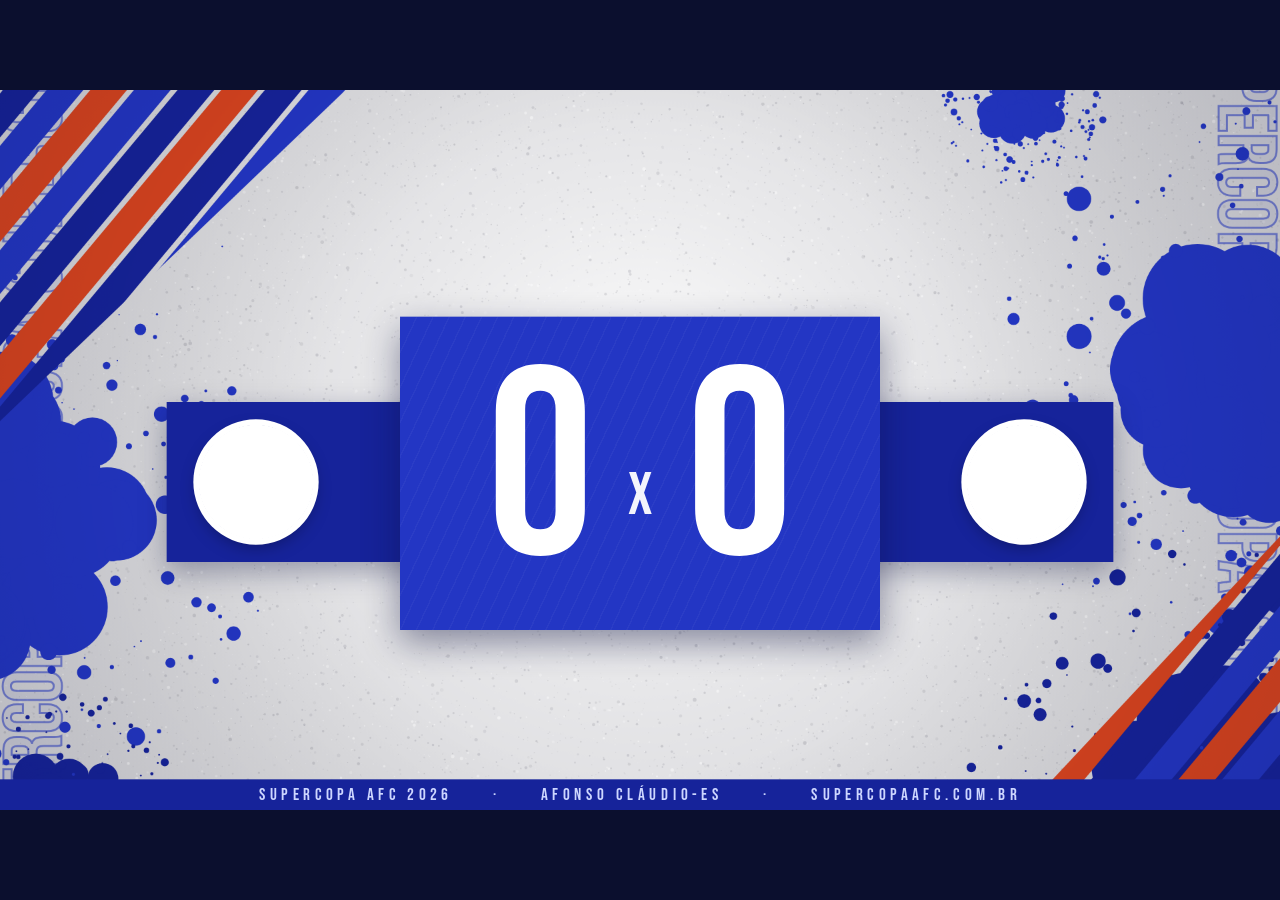
<file: telao.html>
<!DOCTYPE html>
<html lang="pt-BR">
<head>
<meta charset="UTF-8">
<meta name="viewport" content="width=device-width,initial-scale=1,user-scalable=no">
<title>SUPERCOPA AFC 2026 — Telão</title>
<meta name="robots" content="noindex">
<link rel="preconnect" href="https://fonts.googleapis.com">
<link rel="preconnect" href="https://fonts.gstatic.com" crossorigin>
<link href="https://fonts.googleapis.com/css2?family=Bebas+Neue&family=Playfair+Display:wght@900&family=Barlow+Condensed:wght@600;700&display=swap" rel="stylesheet">
<style>
*,*::before,*::after{box-sizing:border-box;margin:0;padding:0}
:root{--azul:#2336c4;--azul2:#16239a;--laranja:#d9441f;--tinta:#14206b}
html,body{height:100%;background:#0b0f2e;overflow:hidden;font-family:'Bebas Neue',Impact,sans-serif;color:var(--tinta);-webkit-font-smoothing:antialiased}
#stage{position:absolute;left:0;top:0;width:1920px;height:1080px;transform-origin:0 0;background:#e3e3e5;overflow:hidden}
#bgc{position:absolute;inset:0}

/* título */
.titulo{position:absolute;left:0;right:0;top:18px;text-align:center;font-family:'Playfair Display',Georgia,serif;font-weight:900;color:var(--azul);line-height:1;letter-spacing:-2px}
.titulo .g{font-size:168px}
.titulo .p{font-size:58px;vertical-align:56px;margin:0 8px}
.titulo .pt{display:inline-flex;align-items:center;gap:22px}
.titulo .dot{display:inline-block;width:44px;height:44px;border-radius:50%;background:#e11d1d;box-shadow:0 0 0 0 rgba(225,29,29,.6);animation:pulso 1.6s infinite;margin-right:18px}
@keyframes pulso{70%{box-shadow:0 0 0 24px rgba(225,29,29,0)}100%{box-shadow:0 0 0 0 rgba(225,29,29,0)}}
.sub{position:absolute;left:0;right:0;top:218px;text-align:center;font-size:46px;letter-spacing:9px;color:var(--tinta)}
.sub b{color:var(--laranja);font-weight:400}

/* placar */
.faixa{position:absolute;left:250px;width:1420px;top:468px;height:240px;background:var(--azul2);box-shadow:0 14px 40px rgba(10,15,60,.35)}
.esc{position:absolute;top:34px;width:172px;height:172px;border-radius:50%;background:#fff;box-shadow:0 0 0 8px #fff,0 10px 26px rgba(0,0,0,.35);display:flex;align-items:center;justify-content:center;overflow:hidden}
.esc.a{left:48px}.esc.b{right:48px}
.esc img{width:100%;height:100%;object-fit:cover}
.esc span{font-size:84px;color:var(--azul2)}
.quadrado{position:absolute;left:600px;width:720px;top:340px;height:470px;background:var(--azul);box-shadow:0 20px 50px rgba(10,15,60,.45);color:#fff;display:flex;flex-direction:column;align-items:center;justify-content:center}
.quadrado::before{content:"";position:absolute;inset:0;background:repeating-linear-gradient(115deg,rgba(255,255,255,.035) 0 2px,transparent 2px 22px)}
.num{display:flex;align-items:center;justify-content:center;line-height:.85;position:relative}
.num b{font-weight:400;font-size:400px;min-width:250px;text-align:center}
.num s{text-decoration:none;font-size:90px;margin:0 6px;opacity:.95;transform:translateY(34px)}
.num b.pop{animation:pop .5s cubic-bezier(.2,1.6,.4,1)}
@keyframes pop{0%{transform:scale(1.35);color:#ffe28a}100%{transform:scale(1)}}
.qinfo{position:absolute;bottom:22px;left:0;right:0;text-align:center;font-size:42px;letter-spacing:6px;color:#dfe5ff}
.qinfo b{color:#fff;font-weight:400}
.nome{position:absolute;top:714px;width:430px;text-align:center;font-size:56px;letter-spacing:2px;color:var(--tinta);line-height:1}
.nome.a{left:169px}.nome.b{left:1321px}
.saque{display:inline-block;background:var(--laranja);color:#fff;font-size:30px;letter-spacing:4px;padding:3px 16px;margin-left:10px;vertical-align:8px;animation:pulo 1.1s ease-in-out infinite}
.saque.off{display:none}
@keyframes pulo{50%{transform:translateY(-7px)}}

/* escalações */
.esc-lista{position:absolute;top:790px;width:520px}
.esc-lista.a{left:285px}.esc-lista.b{left:1170px}
.esc-lista h5{font-weight:400;font-size:40px;letter-spacing:4px;border-bottom:5px solid var(--azul);display:inline-block;margin-bottom:8px;padding-right:20px}
.esc-lista.b h5{border-color:var(--laranja)}
.esc-lista .l{display:grid;grid-template-columns:1fr 1fr;column-gap:20px;font-size:38px;letter-spacing:2px;line-height:1.2}
.esc-lista .l div{white-space:nowrap;overflow:hidden;text-overflow:ellipsis}
.esc-lista .l div.s{color:var(--laranja)}
.esc-lista .l em{font-style:normal;color:var(--azul);margin-right:6px}
.esc-lista.b .l em{color:var(--laranja)}
.centro-baixo{position:absolute;top:836px;left:740px;width:440px;text-align:center}
.centro-baixo .parc{font-size:44px;letter-spacing:4px;line-height:1.2;color:var(--tinta)}
.centro-baixo .parc.v{color:var(--laranja);font-size:54px;display:none}
.fim .centro-baixo .parc.v{display:block}
.lance{margin-top:12px;font-size:32px;letter-spacing:3px;color:var(--azul2);transition:opacity .4s;min-height:40px}
.lance.off{opacity:0}
.arb{position:absolute;bottom:60px;left:0;right:0;text-align:center;font-size:28px;letter-spacing:5px;color:var(--azul2)}

/* overlays */
.setov{position:absolute;left:0;right:0;top:360px;height:360px;background:var(--azul);z-index:30;display:none;flex-direction:column;align-items:center;justify-content:center;color:#fff;box-shadow:0 0 0 14px #fff,0 30px 80px rgba(0,0,0,.5)}
.setov.on{display:flex;animation:entra .5s both}
@keyframes entra{from{transform:translateX(-120%)}to{transform:none}}
.setov .k{font-size:54px;letter-spacing:12px;color:#ffe28a}
.setov .big{font-family:'Playfair Display',serif;font-weight:900;font-size:150px;line-height:1.1}
.setov .s{font-size:60px;letter-spacing:6px}
canvas#conf{position:absolute;inset:0;z-index:40;pointer-events:none}
.rodape{position:absolute;bottom:0;left:0;right:0;height:46px;background:var(--azul2);color:#cdd6ff;display:flex;align-items:center;justify-content:center;gap:60px;font-size:26px;letter-spacing:7px}

/* espera */
.espera{display:none}
.on-espera .espera{display:block}
.on-espera .jogo{display:none}
.res{position:absolute;left:140px;top:330px;width:1040px;height:520px;background:var(--azul);box-shadow:0 20px 50px rgba(10,15,60,.45);color:#fff;padding:30px 44px}
.res h3{font-weight:400;font-size:64px;letter-spacing:6px;color:#ffe28a;margin-bottom:10px}
.res .r{display:grid;grid-template-columns:1fr auto 1fr;gap:22px;align-items:center;font-size:48px;letter-spacing:2px;padding:10px 0;border-top:3px solid rgba(255,255,255,.2)}
.res .r .a{text-align:right}.res .r .sc{font-size:66px;color:#ffe28a}
.res .r .l{opacity:.55}
.res .vz{font-size:44px;letter-spacing:3px;opacity:.85;padding-top:20px}
.qr{position:absolute;left:1260px;top:330px;width:520px;height:520px;background:#fff;box-shadow:0 20px 50px rgba(10,15,60,.35);display:flex;flex-direction:column;align-items:center;justify-content:center;gap:16px}
.qr canvas{width:340px;height:340px}
.qr b{font-weight:400;font-size:52px;letter-spacing:3px;color:var(--azul)}
.qr span{font-size:32px;letter-spacing:3px;color:var(--tinta)}
</style>
</head>
<body>
<div id="stage">
  <canvas id="bgc" width="1920" height="1080"></canvas>

  <div class="titulo" id="titulo"></div>
  <div class="sub" id="sub"></div>

  <div class="jogo" id="jogo">
    <div class="faixa"><div class="esc a" id="escA"></div><div class="esc b" id="escB"></div></div>
    <div class="quadrado">
      <div class="num"><b id="pA">0</b><s>x</s><b id="pB">0</b></div>
      <div class="qinfo" id="qinfo"></div>
    </div>
    <div class="nome a" id="nomeA"></div><div class="nome b" id="nomeB"></div>
    <div class="esc-lista a" id="lstA"></div>
    <div class="esc-lista b" id="lstB"></div>
    <div class="centro-baixo"><div class="parc" id="parc"></div><div class="parc v" id="venc"></div><div class="lance" id="lance"></div></div>
    <div class="arb" id="arb"></div>
  </div>

  <div class="espera" id="espera">
    <div class="res"><h3>ÚLTIMOS RESULTADOS</h3><div id="resultados"></div></div>
    <div class="qr"><canvas id="qr" width="10" height="10"></canvas><b>ACOMPANHE PELO APP</b><span>PLACAR AO VIVO, SÚMULAS E MAIS</span></div>
  </div>

  <div class="setov" id="setov"><div class="k" id="setK"></div><div class="big" id="setBig"></div><div class="s" id="setS"></div></div>
  <canvas id="conf" width="1920" height="1080"></canvas>
  <div class="rodape"><span>SUPERCOPA AFC 2026</span><span>·</span><span>AFONSO CLÁUDIO-ES</span><span>·</span><span>SUPERCOPAAFC.COM.BR</span></div>
</div>

<script src="card-resultado.js"></script>
<script>
const SCRIPT_URL = (function(){try{if(localStorage.getItem("scBackend")==="planilha")return "https://script.google.com/macros/s/AKfycbwwTT4C5NQ6awTRsdzl-t__mKxK0LdMlUKoPVxla43Xj5k_BsKoS5PJGIk-4wNJuDe0Kw/exec";}catch(e){}return "https://hngwasixgyvnvfanpuax.supabase.co/functions/v1/api";})();
const APP_URL = "https://drdiegopadua.github.io/supercopa-app/";
const Q = new URLSearchParams(location.search);
const FORCE_ID = (Q.get('jogo') || '').toUpperCase();
const DEMO = Q.has('demo');
const $ = (id) => document.getElementById(id);
const esc = (s) => String(s == null ? '' : s).replace(/&/g,'&amp;').replace(/</g,'&lt;').replace(/>/g,'&gt;').replace(/"/g,'&quot;');

function fit() {
  const s = Math.min(innerWidth / 1920, innerHeight / 1080), st = $('stage');
  st.style.transform = 'scale(' + s + ')';
  st.style.left = ((innerWidth - 1920 * s) / 2) + 'px';
  st.style.top = ((innerHeight - 1080 * s) / 2) + 'px';
}
addEventListener('resize', fit); fit();

SC.fontes().then(() => { SC.fundo($('bgc').getContext('2d'), 1920, 1080, 5); });

let escudos = {};
async function carregarEscudos() {
  try {
    const r = await fetch(SCRIPT_URL + '?action=equipesComPin').then(x => x.json());
    ((r && r.equipes) || []).forEach(e => { if (e.escudo) escudos[String(e.equipe).toLowerCase()] = e.escudo; });
  } catch (e) {}
}
function escudoHtml(nome) {
  const u = escudos[String(nome).toLowerCase()], ini = SC.iniciais(nome);
  return u ? '<img src="' + esc(u) + '" alt="" referrerpolicy="no-referrer" onerror="this.parentNode.innerHTML=\'<span>' + ini + '</span>\'">' : '<span>' + ini + '</span>';
}

function titulo(modo) {
  const t = $('titulo');
  if (modo === 'fim') t.innerHTML = '<span class="g">FIM</span><span class="p">DE</span><span class="g">JOGO</span>';
  else if (modo === 'espera') t.innerHTML = '<span class="g">INTERVALO</span>';
  else t.innerHTML = '<span class="pt"><span class="dot"></span><span class="g">AO VIVO</span></span>';
}

function lista(rot, capNum, saqueOn) {
  return '<div class="l">' + [1, 2, 3, 4, 5, 6].map(pos => {
    const p = (rot || [])[pos - 1];
    if (!p || !p.nome) return '<div></div>';
    const nome = String(p.nome).toUpperCase().split(' ');
    const curto = nome.length > 1 ? nome[0] + ' ' + nome[nome.length - 1] : nome[0];
    const cap = capNum && p.numero && String(p.numero) === String(capNum);
    return '<div class="' + (pos === 1 && saqueOn ? 's' : '') + '"><em>' + esc(p.numero || '·') + '</em>' + esc(curto) + (cap ? ' (C)' : '') + (pos === 1 && saqueOn ? ' ●' : '') + '</div>';
  }).join('') + '</div>';
}

let ultimo = null, ticker = [], tIdx = 0;
function eventosDe(s) {
  const nm = (l) => l === 'A' ? s.equipeCasa : s.equipeVisitante;
  const ev = [];
  (s.substituicoes || []).slice(-2).forEach(b => ev.push('SUBSTITUIÇÃO · ' + nm(b.equipe) + ' · SAI ' + b.saiu + ' · ENTRA ' + b.entrou));
  (s.cartoes || []).slice(-2).forEach(c => ev.push((c.tipo === 'Vermelho' ? 'CARTÃO VERMELHO · ' : 'CARTÃO AMARELO · ') + String(c.jogador).replace(/^\d+\s*-\s*/, '') + ' (' + nm(c.equipe) + ')'));
  (s.timeouts || []).slice(-2).forEach(t => ev.push('TEMPO TÉCNICO · ' + nm(t.equipe) + ' · SET ' + t.set));
  return ev.map(x => x.toUpperCase());
}
function setNum(id, v) {
  const el = $(id);
  if (el.textContent !== String(v)) { el.textContent = v; el.classList.remove('pop'); void el.offsetWidth; el.classList.add('pop'); }
}

function render(s) {
  document.body.classList.remove('on-espera');
  const fin = s.status === 'finalizada' || s.status === 'sets_completos';
  titulo(fin ? 'fim' : 'ao vivo');
  $('stage').classList.toggle('fim', fin);
  const hist = s.historicoSets || [];
  $('sub').innerHTML = 'VÔLEI · JOGO ' + esc(s.id || '') + (fin ? '' : ' · <b>SET ' + Math.min(s.setAtual, 3) + '</b>');
  $('escA').innerHTML = escudoHtml(s.equipeCasa); $('escB').innerHTML = escudoHtml(s.equipeVisitante);
  $('nomeA').innerHTML = esc(s.equipeCasa).toUpperCase() + '<span class="saque ' + (!fin && s.sacando === 'A' ? '' : 'off') + '">SAQUE</span>';
  $('nomeB').innerHTML = esc(s.equipeVisitante).toUpperCase() + '<span class="saque ' + (!fin && s.sacando === 'B' ? '' : 'off') + '">SAQUE</span>';
  if (fin) { setNum('pA', s.setsCasa); setNum('pB', s.setsVisitante); $('qinfo').innerHTML = 'PLACAR EM SETS'; }
  else { setNum('pA', s.pontosCasa); setNum('pB', s.pontosVisitante); $('qinfo').innerHTML = 'SETS <b>' + s.setsCasa + '</b> x <b>' + s.setsVisitante + '</b>'; }
  $('parc').innerHTML = hist.map((x, i) => (i + 1) + 'º SET &nbsp;' + x.a + ' x ' + x.b).join('<br>');
  $('venc').innerHTML = fin ? ((s.setsCasa > s.setsVisitante ? esc(s.equipeCasa) : esc(s.equipeVisitante)).toUpperCase() + ' VENCEU') : '';
  $('lstA').style.display = $('lstB').style.display = fin ? 'none' : '';
  $('lstA').innerHTML = '<h5>' + esc(s.equipeCasa).toUpperCase() + '</h5>' + lista(s.rotacaoCasa, s.capitaoQuadraCasa || s.capitaoCasa, s.sacando === 'A');
  $('lstB').innerHTML = '<h5>' + esc(s.equipeVisitante).toUpperCase() + '</h5>' + lista(s.rotacaoVisitante, s.capitaoQuadraVisitante || s.capitaoVisitante, s.sacando === 'B');
  const arbs = [s.arbitro1, s.arbitro2].filter(Boolean);
  $('arb').textContent = arbs.length ? 'ÁRBITROS: ' + arbs.join(' E ').toUpperCase() : '';
  ticker = eventosDe(s);
  $('lance').textContent = ticker.length ? ticker[tIdx % ticker.length] : '';
}

setInterval(() => {
  if (!ticker.length) return;
  const el = $('lance'); el.classList.add('off');
  setTimeout(() => { tIdx = (tIdx + 1) % ticker.length; el.textContent = ticker[tIdx]; el.classList.remove('off'); }, 400);
}, 5000);

let ovT = null;
function anunciar(antes, s) {
  if (!antes) return;
  const fin = s.status === 'finalizada' || s.status === 'sets_completos';
  const finAntes = antes.status === 'finalizada' || antes.status === 'sets_completos';
  if (fin && !finAntes) { confete(10000); return; }
  if (s.setsCasa + s.setsVisitante > antes.setsCasa + antes.setsVisitante) {
    const u = (s.historicoSets || []).slice(-1)[0] || { a: 0, b: 0 };
    $('setK').textContent = 'SET ' + s.historicoSets.length + ' PARA';
    $('setBig').textContent = u.a > u.b ? s.equipeCasa : s.equipeVisitante;
    $('setS').textContent = s.equipeCasa.toUpperCase() + '  ' + u.a + ' x ' + u.b + '  ' + s.equipeVisitante.toUpperCase();
    const el = $('setov'); el.classList.add('on'); clearTimeout(ovT); ovT = setTimeout(() => el.classList.remove('on'), 7000);
  }
}

function confete(ms) {
  const c = $('conf'), x = c.getContext('2d'), cores = ['#2336c4', '#d9441f', '#ffffff', '#16239a'];
  const ps = Array.from({ length: 200 }, () => ({ x: Math.random() * 1920, y: -Math.random() * 1080, v: 3 + Math.random() * 6, r: 8 + Math.random() * 12, c: cores[(Math.random() * cores.length) | 0], a: Math.random() * 6, w: Math.random() * .2 - .1 }));
  const fim = Date.now() + ms;
  (function f() {
    x.clearRect(0, 0, 1920, 1080);
    if (Date.now() > fim) return;
    ps.forEach(p => { p.y += p.v; p.a += p.w; p.x += Math.sin(p.a) * 2; if (p.y > 1100) p.y = -20; x.save(); x.translate(p.x, p.y); x.rotate(p.a); x.fillStyle = p.c; x.fillRect(-p.r / 2, -p.r / 4, p.r, p.r / 2); x.restore(); });
    requestAnimationFrame(f);
  })();
}

let qrOk = false;
function desenharQr() {
  if (qrOk) return;
  const s = document.createElement('script');
  s.src = 'https://cdnjs.cloudflare.com/ajax/libs/qrcode-generator/1.4.4/qrcode.min.js';
  s.onload = () => {
    const qr = qrcode(0, 'M'); qr.addData(APP_URL); qr.make();
    const n = qr.getModuleCount(), cs = Math.floor(400 / n), c = $('qr');
    c.width = c.height = n * cs; const x = c.getContext('2d');
    x.fillStyle = '#fff'; x.fillRect(0, 0, c.width, c.height); x.fillStyle = '#14206b';
    for (let r = 0; r < n; r++) for (let q = 0; q < n; q++) if (qr.isDark(r, q)) x.fillRect(q * cs, r * cs, cs, cs);
    qrOk = true;
  };
  document.head.appendChild(s);
}
async function mostrarEspera() {
  document.body.classList.add('on-espera'); $('stage').classList.remove('fim');
  titulo('espera'); $('sub').textContent = 'VÔLEI · PRÓXIMO JOGO EM BREVE';
  let l = [];
  try { l = ((await fetch(SCRIPT_URL + '?action=partidasFinalizadas').then(r => r.json())) || {}).partidas || []; } catch (e) {}
  if (DEMO) l = [{ equipeCasa: 'ES VÔLEI', equipeVisitante: 'CT DAS MONTANHAS', setsCasa: 2, setsVisitante: 0 }, { equipeCasa: 'AFC VÔLEI', equipeVisitante: 'SERRANA', setsCasa: 1, setsVisitante: 2 }, { equipeCasa: 'MONTANHAS', equipeVisitante: 'UNIÃO', setsCasa: 2, setsVisitante: 1 }];
  $('resultados').innerHTML = l.length ? l.slice(0, 4).map(p => '<div class="r"><span class="a ' + (p.setsCasa > p.setsVisitante ? '' : 'l') + '">' + esc(p.equipeCasa).toUpperCase() + '</span><span class="sc">' + p.setsCasa + ' x ' + p.setsVisitante + '</span><span class="' + (p.setsVisitante > p.setsCasa ? '' : 'l') + '">' + esc(p.equipeVisitante).toUpperCase() + '</span></div>').join('') : '<div class="vz">OS RESULTADOS APARECEM AQUI QUANDO OS JOGOS TERMINAREM.</div>';
  desenharQr();
}

async function buscarJogo() {
  if (FORCE_ID) { const r = await fetch(SCRIPT_URL + '?action=partida&id=' + encodeURIComponent(FORCE_ID)).then(x => x.json()); return r && r.ok ? r.estado : null; }
  const l = await fetch(SCRIPT_URL + '?action=partidasAoVivo').then(x => x.json());
  const ps = (l && l.partidas) || [];
  if (!ps.length) return null;
  const r = await fetch(SCRIPT_URL + '?action=partida&id=' + encodeURIComponent(ps[Math.floor(Date.now() / 20000) % ps.length].id)).then(x => x.json());
  return r && r.ok ? r.estado : null;
}
async function ciclo() {
  try {
    const s = await buscarJogo();
    if (!s) { ultimo = null; mostrarEspera(); return; }
    const antes = (ultimo && ultimo.id === s.id) ? ultimo : null;
    render(s); anunciar(antes, s); ultimo = s;
  } catch (e) {}
}

function demo() {
  const J = (n, nome) => ({ numero: String(n), nome: nome });
  const A = ['Ana Souza', 'Bia Lima', 'Carla Dias', 'Duda Alves', 'Edna Reis', 'Fabi Costa'].map((n, i) => J(i + 1, n));
  const B = ['Gabi Rocha', 'Hana Melo', 'Isa Duarte', 'Jana Pires', 'Kátia Nunes', 'Lia Prado'].map((n, i) => J(i + 1, n));
  const s = { id: 'A2', equipeCasa: 'ES VÔLEI', equipeVisitante: 'CT DAS MONTANHAS', status: 'em_andamento', setAtual: 2, pontosCasa: 17, pontosVisitante: 14, setsCasa: 1, setsVisitante: 0, sacando: 'A', historicoSets: [{ a: 25, b: 20 }], rotacaoCasa: A, rotacaoVisitante: B, capitaoCasa: '3', capitaoVisitante: '3', arbitro1: 'Carlos Mesa', arbitro2: 'Ana Linha', timeouts: [{ equipe: 'B', set: 2 }], cartoes: [{ equipe: 'B', jogador: '3 - Isa Duarte', tipo: 'Amarelo', set: 1 }], substituicoes: [{ equipe: 'A', set: 1, saiu: 'Fabi Costa', entrou: 'Mari Luz' }] };
  const m = Q.get('demo');
  if (m === 'fim') { s.status = 'sets_completos'; s.setsCasa = 2; s.historicoSets.push({ a: 25, b: 21 }); render(s); }
  else if (m === 'espera') mostrarEspera();
  else { render(s); setInterval(() => { if (Math.random() < .5) s.pontosCasa++; else s.pontosVisitante++; s.sacando = Math.random() < .5 ? 'A' : 'B'; render(s); }, 2500); }
  ultimo = s;
}

/* tecla C = baixa o card do resultado do jogo em tela (1080x1080) */
addEventListener('keydown', async (e) => {
  if ((e.key || '').toLowerCase() !== 'c' || !ultimo) return;
  const s = ultimo, fin = s.status === 'finalizada' || s.status === 'sets_completos';
  const cv = document.createElement('canvas');
  await SC.card(cv, { titulo: fin ? 'FIM DE JOGO' : 'AO VIVO', equipeA: s.equipeCasa.toUpperCase(), equipeB: s.equipeVisitante.toUpperCase(), placarA: fin ? s.setsCasa : s.pontosCasa, placarB: fin ? s.setsVisitante : s.pontosVisitante, escudoA: escudos[s.equipeCasa.toLowerCase()], escudoB: escudos[s.equipeVisitante.toLowerCase()], linhas: [fin ? ((s.setsCasa > s.setsVisitante ? s.equipeCasa : s.equipeVisitante).toUpperCase() + ' VENCEU') : 'SET ' + Math.min(s.setAtual, 3)].concat((s.historicoSets || []).map((x, i) => (i + 1) + 'º SET  ' + x.a + ' x ' + x.b)) });
  const a = document.createElement('a'); a.download = 'card-jogo-' + s.id + '.png'; a.href = cv.toDataURL('image/png'); a.click();
});

carregarEscudos().then(() => {
  if (DEMO) { demo(); return; }
  ciclo(); setInterval(ciclo, 15000);
});
</script>
</body>
</html>
</file>
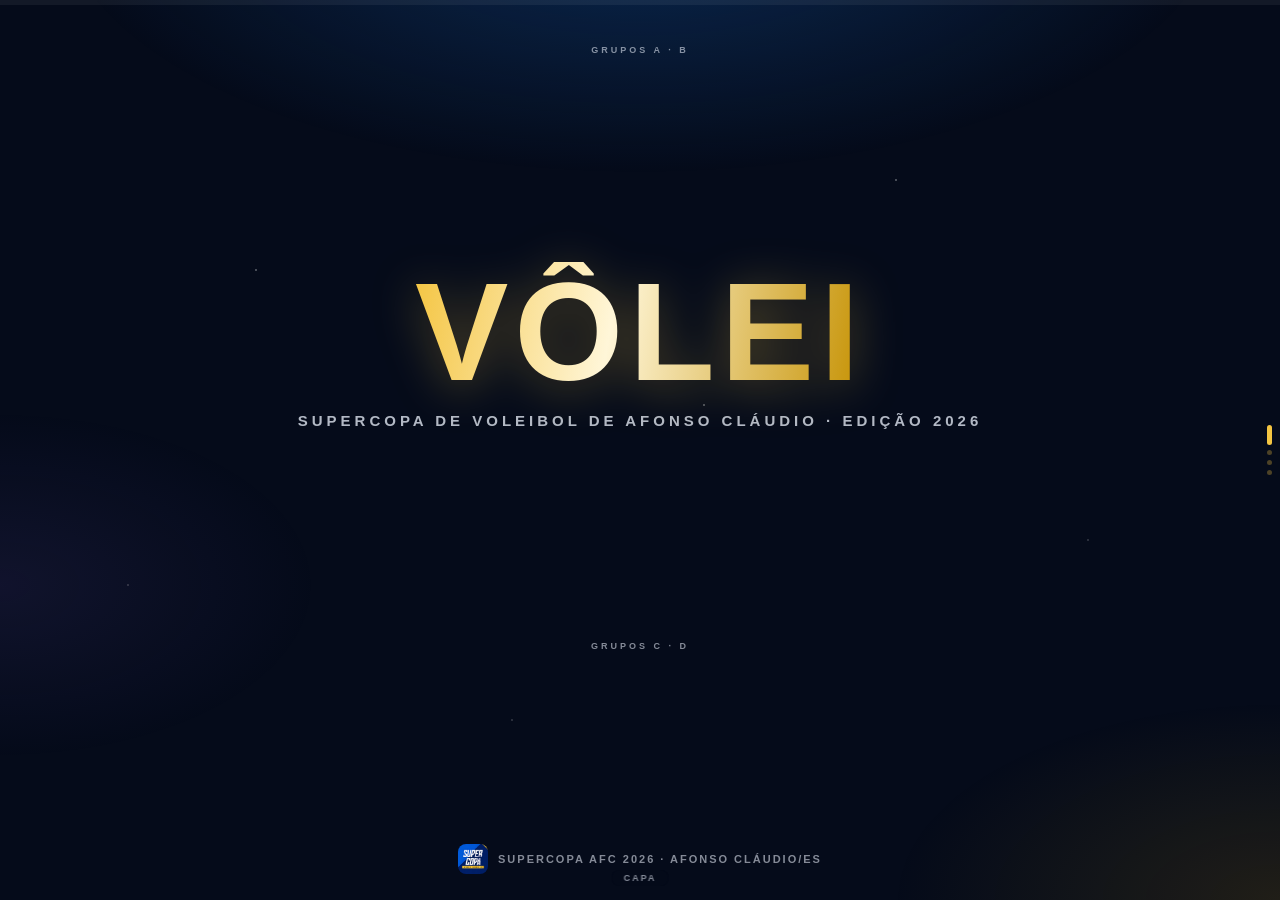
<file: tv-volei.html>
<!DOCTYPE html>
<html lang="pt-BR">
<head>
<meta charset="UTF-8">
<meta name="viewport" content="width=device-width,initial-scale=1,user-scalable=no">
<title>SUPERCOPA AFC 2026 — TV Vôlei</title>
<style>
*,*::before,*::after{box-sizing:border-box;margin:0;padding:0;}
:root{
  --bg:#050b1a; --bg2:#0a1530; --card:rgba(21,101,192,.09); --border:rgba(21,101,192,.28);
  --blue:#1565C0; --blue2:#0D47A1; --gold:#C8960C; --gold2:#F4C542;
  --txt:#eef4ff; --muted:rgba(238,244,255,.55); --blur:blur(14px);
  --ga:#1565C0; --gb:#C8960C; --gc:#0F9B8E; --gd:#7C5CD4;
}
html,body{height:100%;background:var(--bg);color:var(--txt);font-family:'Segoe UI',Arial,sans-serif;overflow:hidden;-webkit-font-smoothing:antialiased;}

/* ═══ FUNDO ═══ */
.bg-wrap{position:fixed;inset:0;z-index:0;overflow:hidden;}
.bg-mesh{
  position:absolute;inset:0;
  background:
    radial-gradient(ellipse 70% 45% at 50% -10%, rgba(21,101,192,.35) 0%,transparent 65%),
    radial-gradient(ellipse 55% 40% at 100% 100%, rgba(200,150,12,.14) 0%,transparent 55%),
    radial-gradient(ellipse 45% 35% at 0% 65%, rgba(124,92,212,.10) 0%,transparent 55%);
  animation:meshDrift 16s ease-in-out infinite alternate;
}
@keyframes meshDrift{0%{filter:hue-rotate(0deg) brightness(1);}100%{filter:hue-rotate(-6deg) brightness(1.06);}}
.stars{position:absolute;inset:0;opacity:.5;background-image:radial-gradient(1.5px 1.5px at 20% 30%,#fff,transparent),radial-gradient(1.5px 1.5px at 70% 20%,#fff,transparent),radial-gradient(1px 1px at 85% 60%,#fff,transparent),radial-gradient(1px 1px at 40% 80%,#fff,transparent),radial-gradient(1.5px 1.5px at 55% 45%,#fff,transparent),radial-gradient(1px 1px at 10% 65%,#fff,transparent);background-repeat:no-repeat;}

/* ═══ LAYOUT ═══ */
.tv-wrap{position:relative;z-index:1;display:flex;flex-direction:column;height:100vh;width:100%;}
.scene-bar-wrap{flex-shrink:0;height:5px;background:rgba(255,255,255,.06);z-index:5;}
.scene-bar{height:100%;background:linear-gradient(90deg,var(--blue),var(--gold2));transition:width .5s linear;width:100%;}
.scene-wrapper{flex:1;position:relative;overflow:hidden;min-height:0;}
.scene{position:absolute;inset:0;overflow:hidden;display:none;flex-direction:column;}
.scene.active{display:flex;}
.scene.active .fx{animation:fxIn .6s cubic-bezier(.25,.46,.45,.94) both;}
.scene.active .fx:nth-child(2){animation-delay:.1s;}
.scene.active .fx:nth-child(3){animation-delay:.2s;}
@keyframes fxIn{from{opacity:0;transform:translateY(18px);}to{opacity:1;transform:translateY(0);}}
.scene.leaving{animation:sceneOut .3s ease both;}
@keyframes sceneOut{to{opacity:0;}}

/* ═══ DOTS + LABEL ═══ */
.sdots{position:fixed;right:8px;top:50%;transform:translateY(-50%);display:flex;flex-direction:column;gap:5px;z-index:30;}
.sdot{width:5px;height:5px;border-radius:3px;background:rgba(244,197,66,.3);transition:all .4s;}
.sdot.active{height:20px;background:var(--gold2);}
.scene-label{position:fixed;bottom:14px;left:50%;transform:translateX(-50%);font-size:9px;font-weight:700;letter-spacing:2px;text-transform:uppercase;color:var(--muted);padding:3px 12px;border-radius:10px;background:rgba(5,11,26,.7);backdrop-filter:blur(8px);z-index:30;}
.loading-overlay{position:fixed;inset:0;background:var(--bg);z-index:200;display:flex;align-items:center;justify-content:center;flex-direction:column;gap:14px;transition:opacity .6s;}
.loading-overlay.hidden{opacity:0;pointer-events:none;}
.spinner{width:36px;height:36px;border:3px solid rgba(244,197,66,.2);border-top-color:var(--gold2);border-radius:50%;animation:spin .8s linear infinite;}
@keyframes spin{to{transform:rotate(360deg)}}

/* ═════════════════════════ CENA 1 — CAPA ═════════════════════════ */
.capa-wrap{flex:1;display:flex;flex-direction:column;align-items:center;justify-content:space-between;padding:40px 30px 26px;position:relative;}
.capa-teams-row{display:flex;flex-wrap:wrap;justify-content:center;gap:22px 30px;width:100%;max-width:900px;}
.capa-team{display:flex;flex-direction:column;align-items:center;gap:8px;width:76px;}
.capa-crest{
  width:62px;height:62px;border-radius:50%;display:flex;align-items:center;justify-content:center;
  font-size:16px;font-weight:900;letter-spacing:.5px;color:var(--gold2);
  background:radial-gradient(circle at 35% 30%,rgba(244,197,66,.16),rgba(5,11,26,.9));
  border:2px solid rgba(244,197,66,.55);box-shadow:0 0 18px rgba(244,197,66,.18),inset 0 0 12px rgba(244,197,66,.08);
}
.capa-crest img{width:100%;height:100%;object-fit:contain;border-radius:50%;}
.capa-tname{font-size:10px;font-weight:800;letter-spacing:.5px;text-align:center;color:var(--txt);text-transform:uppercase;line-height:1.25;}
.capa-center{display:flex;flex-direction:column;align-items:center;gap:10px;margin:6px 0;}
.capa-title{
  font-size:min(15vw,140px);font-weight:900;letter-spacing:6px;line-height:1;text-transform:uppercase;
  background:linear-gradient(100deg,#F4C542 0%,#fff6d8 18%,#C8960C 40%,#F4C542 60%,#fff6d8 80%,#C8960C 100%);
  background-size:250% auto;-webkit-background-clip:text;-webkit-text-fill-color:transparent;
  filter:drop-shadow(0 6px 24px rgba(244,197,66,.35));
  animation:shimmer 5s linear infinite;
}
@keyframes shimmer{0%{background-position:0% center;}100%{background-position:250% center;}}
.capa-sub{font-size:15px;font-weight:700;letter-spacing:4px;color:rgba(238,244,255,.75);text-transform:uppercase;text-align:center;}
.capa-footer{display:flex;align-items:center;gap:10px;opacity:.85;}
.capa-footer img{width:30px;height:30px;border-radius:8px;}
.capa-footer span{font-size:11px;font-weight:700;letter-spacing:2px;color:var(--muted);text-transform:uppercase;}
.capa-grp-lbl{font-size:9px;font-weight:800;letter-spacing:3px;color:var(--muted);text-transform:uppercase;margin-bottom:-4px;}

/* ═════════════════════════ CENA 2 — EQUIPES ═════════════════════════ */
.eq-wrap{flex:1;display:flex;flex-direction:column;padding:26px 30px 20px;min-height:0;}
.eq-header{text-align:center;margin-bottom:22px;flex-shrink:0;}
.eq-h-badge{display:inline-block;font-size:11px;font-weight:800;letter-spacing:4px;color:var(--gold2);padding:5px 18px;border:1px solid rgba(244,197,66,.4);border-radius:20px;margin-bottom:10px;background:rgba(244,197,66,.06);}
.eq-h-title{font-size:26px;font-weight:900;letter-spacing:2px;text-transform:uppercase;color:#fff;}
.eq-h-title span{color:var(--muted);font-weight:600;font-size:15px;letter-spacing:1px;}
.eq-grid{flex:1;display:grid;grid-template-columns:repeat(6,1fr);gap:14px;min-height:0;}
.eq-card{
  border-radius:16px;padding:20px 10px 14px;display:flex;flex-direction:column;align-items:center;gap:10px;
  position:relative;overflow:hidden;box-shadow:0 10px 26px rgba(0,0,0,.35);
}
.eq-card::after{content:'';position:absolute;inset:0;background:linear-gradient(180deg,rgba(255,255,255,.10),rgba(255,255,255,0) 40%);pointer-events:none;}
.eq-crest{
  width:56px;height:56px;border-radius:50%;background:rgba(5,11,26,.55);border:2px solid rgba(255,255,255,.8);
  display:flex;align-items:center;justify-content:center;font-size:15px;font-weight:900;color:#fff;
  box-shadow:0 4px 14px rgba(0,0,0,.35);flex-shrink:0;
}
.eq-crest img{width:100%;height:100%;object-fit:contain;border-radius:50%;}
.eq-name{font-size:12px;font-weight:900;letter-spacing:.5px;text-align:center;color:#fff;text-transform:uppercase;line-height:1.25;min-height:30px;display:flex;align-items:center;}
.eq-grp{font-size:9px;font-weight:800;letter-spacing:2px;color:rgba(255,255,255,.7);text-transform:uppercase;margin-top:auto;padding-top:6px;border-top:1px solid rgba(255,255,255,.2);width:100%;text-align:center;}
.eqc-A{background:linear-gradient(160deg,var(--ga),#0a3f7a);}
.eqc-B{background:linear-gradient(160deg,var(--gb),#8a6300);}
.eqc-C{background:linear-gradient(160deg,var(--gc),#075c53);}
.eqc-D{background:linear-gradient(160deg,var(--gd),#4a3480);}

/* ═════════════════════════ CENA 3 — JOGOS ═════════════════════════ */
.jg-wrap{flex:1;display:flex;flex-direction:column;padding:24px 30px 18px;min-height:0;}
.jg-header{flex-shrink:0;display:flex;align-items:baseline;gap:14px;margin-bottom:18px;padding-bottom:14px;border-bottom:3px solid var(--gold2);}
.jg-h-main{font-size:34px;font-weight:900;letter-spacing:2px;color:#fff;text-transform:uppercase;}
.jg-h-sub{font-size:14px;font-weight:800;letter-spacing:5px;color:var(--gold2);text-transform:uppercase;}
.jg-list{flex:1;display:flex;flex-direction:column;gap:10px;min-height:0;overflow-y:auto;justify-content:center;}
.jg-row{display:flex;align-items:stretch;border-radius:12px;overflow:hidden;box-shadow:0 8px 20px rgba(0,0,0,.3);height:64px;}
.jg-team{flex:1;display:flex;align-items:center;gap:12px;padding:0 20px;position:relative;min-width:0;}
.jg-home{background:linear-gradient(100deg,var(--blue2),var(--blue));justify-content:flex-start;}
.jg-away{background:linear-gradient(260deg,#7a5c00,var(--gold));justify-content:flex-end;flex-direction:row-reverse;}
.jg-crest{width:40px;height:40px;border-radius:50%;background:rgba(0,0,0,.28);border:2px solid rgba(255,255,255,.55);display:flex;align-items:center;justify-content:center;font-size:12px;font-weight:900;color:#fff;flex-shrink:0;}
.jg-crest img{width:100%;height:100%;object-fit:contain;border-radius:50%;}
.jg-code{font-size:16px;font-weight:900;letter-spacing:1px;color:#fff;text-transform:uppercase;white-space:nowrap;overflow:hidden;text-overflow:ellipsis;}
.jg-mid{flex-shrink:0;width:150px;background:#0a1024;display:flex;flex-direction:column;align-items:center;justify-content:center;gap:2px;clip-path:polygon(14px 0,calc(100% - 14px) 0,100% 50%,calc(100% - 14px) 100%,14px 100%,0 50%);}
.jg-badge{font-size:9px;font-weight:800;letter-spacing:2px;color:var(--gold2);text-transform:uppercase;}
.jg-when{font-size:13px;font-weight:900;color:#fff;font-variant-numeric:tabular-nums;}
.jg-score{font-size:20px;font-weight:900;color:var(--gold2);font-variant-numeric:tabular-nums;}
.jg-row.done .jg-mid{background:#150f00;}

/* ═════════════════════════ CENA 4 — DASHBOARD ═════════════════════════ */
.dash-wrap{flex:1;display:flex;flex-direction:column;padding:22px 28px 16px;gap:16px;min-height:0;}
.dash-header{flex-shrink:0;font-size:15px;font-weight:900;letter-spacing:3px;color:#fff;text-transform:uppercase;display:flex;align-items:center;gap:10px;}
.dash-grid{flex:1;display:grid;grid-template-columns:1fr 1fr;grid-template-rows:auto 1fr;gap:14px;min-height:0;}
.dash-tiles{grid-column:1/3;display:grid;grid-template-columns:repeat(4,1fr);gap:12px;flex-shrink:0;}
.dtile{background:var(--card);border:1px solid var(--border);border-radius:16px;padding:14px 16px;display:flex;flex-direction:column;gap:4px;box-shadow:0 6px 0 rgba(0,0,0,.25),0 10px 20px rgba(0,0,0,.25);}
.dt-ic{font-size:18px;}
.dt-val{font-size:26px;font-weight:900;color:var(--gold2);font-variant-numeric:tabular-nums;}
.dt-lbl{font-size:10px;font-weight:700;letter-spacing:1px;color:var(--muted);text-transform:uppercase;}
.dash-card{background:var(--card);border:1px solid var(--border);border-radius:18px;padding:16px 20px;display:flex;flex-direction:column;min-height:0;box-shadow:0 10px 26px rgba(0,0,0,.3);}
.dc-title{font-size:12px;font-weight:800;letter-spacing:2px;color:var(--muted);text-transform:uppercase;margin-bottom:12px;flex-shrink:0;}
.d-bars{flex:1;display:flex;flex-direction:column;justify-content:center;gap:9px;overflow-y:auto;}
.d-bar-row{display:grid;grid-template-columns:120px 1fr 30px;align-items:center;gap:10px;}
.d-bar-label{font-size:11px;font-weight:800;color:#fff;white-space:nowrap;overflow:hidden;text-overflow:ellipsis;text-transform:uppercase;}
.d-bar-track{height:20px;background:rgba(255,255,255,.06);border-radius:6px;overflow:visible;position:relative;}
.d-bar-fill{
  height:100%;border-radius:6px;min-width:6px;
  background:linear-gradient(180deg,#3987e5,var(--blue));
  box-shadow:0 4px 0 var(--blue2),0 8px 14px rgba(21,101,192,.45);
  transition:width 1s cubic-bezier(.22,.8,.3,1);
}
.d-bar-fill.lead{background:linear-gradient(180deg,#ffe27a,var(--gold));box-shadow:0 4px 0 #8a6300,0 8px 14px rgba(200,150,12,.5);}
.d-bar-val{font-size:13px;font-weight:900;color:var(--gold2);text-align:right;font-variant-numeric:tabular-nums;}
.d-donut-wrap{flex:1;display:flex;align-items:center;justify-content:center;gap:24px;}
.d-donut-legend{display:flex;flex-direction:column;gap:10px;}
.dl-item{display:flex;align-items:center;gap:8px;font-size:12px;font-weight:700;color:#fff;}
.dl-dot{width:11px;height:11px;border-radius:3px;flex-shrink:0;}
.dl-val{color:var(--muted);font-weight:600;margin-left:4px;}
</style>
</head>
<body>

<div class="bg-wrap"><div class="bg-mesh"></div><div class="stars"></div></div>

<div class="loading-overlay" id="loading">
  <div style="font-size:44px">🏐</div>
  <div class="spinner"></div>
  <div style="font-size:11px;color:var(--muted);letter-spacing:2px">CARREGANDO...</div>
</div>

<div class="tv-wrap">
  <div class="scene-bar-wrap"><div class="scene-bar" id="sceneBar"></div></div>

  <div class="scene-wrapper" id="sceneWrapper">

    <!-- 1: CAPA -->
    <div class="scene" id="s-capa">
      <div class="capa-wrap">
        <div class="fx" style="display:flex;flex-direction:column;align-items:center;gap:8px;">
          <div class="capa-grp-lbl">Grupos A · B</div>
          <div class="capa-teams-row" id="capaTop"></div>
        </div>
        <div class="fx capa-center">
          <div class="capa-title">VÔLEI</div>
          <div class="capa-sub">Supercopa de Voleibol de Afonso Cláudio · Edição 2026</div>
        </div>
        <div class="fx" style="display:flex;flex-direction:column;align-items:center;gap:8px;">
          <div class="capa-teams-row" id="capaBottom"></div>
          <div class="capa-grp-lbl">Grupos C · D</div>
        </div>
        <div class="fx capa-footer">
          <img src="icon-sc-192.png" alt="Supercopa AFC">
          <span>Supercopa AFC 2026 · Afonso Cláudio/ES</span>
        </div>
      </div>
    </div>

    <!-- 2: EQUIPES -->
    <div class="scene" id="s-equipes">
      <div class="eq-wrap">
        <div class="fx eq-header">
          <div class="eq-h-badge">Equipes Confirmadas</div>
          <div class="eq-h-title">Supercopa de Voleibol <span>· Edição 2026</span></div>
        </div>
        <div class="fx eq-grid" id="eqGrid"></div>
      </div>
    </div>

    <!-- 3: JOGOS -->
    <div class="scene" id="s-jogos">
      <div class="jg-wrap">
        <div class="fx jg-header">
          <span class="jg-h-main">Supercopa</span><span class="jg-h-sub">Voleibol · Jogos</span>
        </div>
        <div class="fx jg-list" id="jgList"></div>
      </div>
    </div>

    <!-- 4: DASHBOARD -->
    <div class="scene" id="s-dashboard">
      <div class="dash-wrap">
        <div class="fx dash-header">📊 Dashboard — Supercopa de Voleibol</div>
        <div class="dash-grid">
          <div class="fx dash-tiles">
            <div class="dtile"><div class="dt-ic">🏐</div><div class="dt-val" id="dTotalJogos">0</div><div class="dt-lbl">Jogos no Total</div></div>
            <div class="dtile"><div class="dt-ic">✅</div><div class="dt-val" id="dRealizados">0</div><div class="dt-lbl">Realizados</div></div>
            <div class="dtile"><div class="dt-ic">👥</div><div class="dt-val" id="dTotalTimes">0</div><div class="dt-lbl">Times Inscritos</div></div>
            <div class="dtile"><div class="dt-ic">🏆</div><div class="dt-val" id="dLider" style="font-size:16px;">—</div><div class="dt-lbl">Líder Geral</div></div>
          </div>
          <div class="fx dash-card">
            <div class="dc-title">Pontos por Equipe</div>
            <div class="d-bars" id="dBars"></div>
          </div>
          <div class="fx dash-card">
            <div class="dc-title">Jogos por Status</div>
            <div class="d-donut-wrap" id="dDonutWrap"></div>
          </div>
        </div>
      </div>
    </div>

    <div class="sdots" id="sdots"></div>
  </div>
  <div class="scene-label" id="sceneLabel">—</div>
</div>

<script>
// ═══ CONFIG ═══
var VOLEI_SHEET_ID = '12-yxLsIplLMAj0Y9jCpzl2OGJLKPhy_lWAtvYP-Vvh8';
var API_KEY = 'AIzaSyBzIsc4TKy_he2P8PcOgOzs8Eor3EVHBzw';
var REFRESH = 30, SCENE_DUR = 20;

// Mapa nome-do-time -> escudo. Preencher conforme os escudos forem enviados.
// Ex: 'ES VOLEI':'assets/teams/esvolei.png'
var VOLEI_LOGOS = {};

var GROUP_COLORS = {A:'#1565C0',B:'#C8960C',C:'#0F9B8E',D:'#7C5CD4'};
var GRUPOS_ROWS = {
  A:{classRows:[4,5,6],   gameRows:[10,11,12]},
  B:{classRows:[16,17,18],gameRows:[22,23,24]},
  C:{classRows:[28,29,30],gameRows:[34,35,36]},
  D:{classRows:[40,41,42],gameRows:[46,47,48]}
};

var ALL_SCENES  = ['s-capa','s-equipes','s-jogos','s-dashboard'];
var SCENE_CODES = {'s-capa':'c','s-equipes':'e','s-jogos':'j','s-dashboard':'d'};
var CODE_SCENES = {'c':'s-capa','e':'s-equipes','j':'s-jogos','d':'s-dashboard'};
var SCENE_LABELS= {'s-capa':'Capa','s-equipes':'Equipes','s-jogos':'Jogos','s-dashboard':'Dashboard'};

var appData = {teams:[], games:[]};
var countdown = REFRESH, curScene = 0, scenes = [];

function au(range){return 'https://sheets.googleapis.com/v4/spreadsheets/'+VOLEI_SHEET_ID+'/values/'+encodeURIComponent(range)+'?key='+API_KEY;}
function cc(rows,r,c){return (rows[r]&&rows[r][c])?rows[r][c].toString().trim():'';}
function isTeamName(s){return s && s.length>1 && !/^EMPATE$/i.test(s);}

function initials(nome){
  var clean=nome.replace(/^EQUIPE\s*/i,'EQ ').trim();
  var parts=clean.split(/\s+/).filter(Boolean);
  if(parts.length===1) return parts[0].slice(0,2).toUpperCase();
  return (parts[0][0]+parts[1][0]).toUpperCase();
}
function crestHTML(nome){
  var logo=VOLEI_LOGOS[nome.toUpperCase()];
  return logo?'<img src="'+logo+'" alt="'+nome+'" onerror="this.parentElement.textContent=\''+initials(nome)+'\'">':initials(nome);
}

// ═══ CENAS ═══
function buildScenes(){
  var params=new URLSearchParams(window.location.search);
  if(params.get('s')){
    scenes=params.get('s').split('').map(function(c){return CODE_SCENES[c];}).filter(function(s){return s&&ALL_SCENES.includes(s);});
  }else{
    try{
      var saved=localStorage.getItem('supercopa_tv_volei_scenes');
      if(saved){var p=JSON.parse(saved);scenes=p.filter(function(s){return ALL_SCENES.includes(s);});}
    }catch(e){}
  }
  if(!scenes.length)scenes=ALL_SCENES.slice();
  buildDots();
}
function buildDots(){
  var el=document.getElementById('sdots');
  if(scenes.length<=1){el.innerHTML='';return;}
  el.innerHTML=scenes.map(function(_,i){return'<div class="sdot'+(i===0?' active':'')+'"></div>';}).join('');
}
var sceneTimer=null;
function showScene(idx){
  var prev=document.querySelector('.scene.active');
  if(prev){prev.classList.add('leaving');prev.classList.remove('active');setTimeout(function(){prev.classList.remove('leaving');},300);}
  curScene=idx;
  var next=document.getElementById(scenes[idx]);
  if(next)next.classList.add('active');
  document.querySelectorAll('.sdot').forEach(function(d,i){d.classList.toggle('active',i===idx);});
  var lbl=document.getElementById('sceneLabel');
  if(lbl)lbl.textContent=SCENE_LABELS[scenes[idx]]||'';
  var bar=document.getElementById('sceneBar');
  bar.style.transition='none';bar.style.width='100%';
  setTimeout(function(){bar.style.transition='width '+SCENE_DUR+'s linear';bar.style.width='0%';},60);
}
function nextScene(){showScene((curScene+1)%scenes.length);}
function startTimer(){if(sceneTimer)clearInterval(sceneTimer);sceneTimer=setInterval(nextScene,SCENE_DUR*1000);}

// ═══ LOAD ═══
var SC_API_TV='https://hngwasixgyvnvfanpuax.supabase.co/functions/v1/api';
function loadData(){
  var KEY='sc_torneio_tv_volei';
  var ctrl=new AbortController(),to=setTimeout(function(){ctrl.abort();},12000);
  fetch(SC_API_TV+'?action=torneio&modalidade=volei',{signal:ctrl.signal}).then(function(r){clearTimeout(to);return r.json();}).then(function(T){
    if(!T.ok)throw new Error(T.erro||'resposta inválida');
    try{localStorage.setItem(KEY,JSON.stringify(T));}catch(e){}
    return T;
  }).catch(function(e){
    // sem internet: a TV segue mostrando a última tabela carregada
    console.warn('[TV Volei] offline, usando cache:',e);
    try{var c=localStorage.getItem(KEY);if(c)return JSON.parse(c);}catch(_){}
    throw e;
  }).then(function(T){
    var teams=[],games=[];
    (T.grupos||[]).forEach(function(g){
      g.tabela.forEach(function(l){teams.push({grupo:g.grupo,nome:l.equipe,pts:l.pontos,v:l.vitorias,d:l.derrotas,sp:l.saldoSets});});
    });
    (T.jogos||[]).filter(function(j){return j.fase==='grupos';}).forEach(function(j){
      var jogado=(j.status==='finalizado'||j.status==='wo');
      var quando='';
      if(j.data){var p=j.data.split('-');quando=p[2]+'/'+p[1]+(j.hora?' '+j.hora:'');}
      games.push({grupo:j.grupo,jogo:j.rodada||1,casa:j.casa,vis:j.visitante,setsC:j.setsCasa,setsV:j.setsVisitante,jogado:jogado,data:quando,local:j.quadra||''});
    });
    appData.teams=teams;appData.games=games;
    renderAll();
    document.getElementById('loading').classList.add('hidden');
  }).catch(function(e){console.warn('[TV Volei]',e);document.getElementById('loading').classList.add('hidden');});
}
setInterval(function(){countdown--;if(countdown<=0){countdown=REFRESH;loadData();}},1000);

// ═══ RENDER: CAPA ═══
function renderCapa(){
  var A=appData.teams.filter(function(t){return t.grupo==='A'||t.grupo==='B';});
  var B=appData.teams.filter(function(t){return t.grupo==='C'||t.grupo==='D';});
  function item(t){
    return '<div class="capa-team"><div class="capa-crest">'+crestHTML(t.nome)+'</div><div class="capa-tname">'+t.nome+'</div></div>';
  }
  document.getElementById('capaTop').innerHTML=A.map(item).join('')||'<div style="color:var(--muted);font-size:12px;">Times a confirmar</div>';
  document.getElementById('capaBottom').innerHTML=B.map(item).join('')||'<div style="color:var(--muted);font-size:12px;">Times a confirmar</div>';
}

// ═══ RENDER: EQUIPES ═══
function renderEquipes(){
  var el=document.getElementById('eqGrid');
  if(!appData.teams.length){el.innerHTML='<div style="grid-column:1/-1;text-align:center;color:var(--muted);padding:30px;">Aguardando inscrição das equipes...</div>';return;}
  el.innerHTML=appData.teams.map(function(t){
    return '<div class="eq-card eqc-'+t.grupo+'">'
      +'<div class="eq-crest">'+crestHTML(t.nome)+'</div>'
      +'<div class="eq-name">'+t.nome+'</div>'
      +'<div class="eq-grp">Grupo '+t.grupo+'</div>'
    +'</div>';
  }).join('');
}

// ═══ RENDER: JOGOS ═══
function renderJogos(){
  var el=document.getElementById('jgList');
  var jogos=appData.games.filter(function(j){return isTeamName(j.casa)&&isTeamName(j.vis);});
  if(!jogos.length){el.innerHTML='<div style="text-align:center;color:var(--muted);padding:30px;">Aguardando jogos...</div>';return;}
  el.innerHTML=jogos.map(function(j,i){
    var dataOk = j.data && !/EMPATE|DEFINIR/i.test(j.data);
    var mid = j.jogado
      ? '<div class="jg-score">'+j.setsC+' × '+j.setsV+'</div><div class="jg-badge" style="margin-top:2px;">Grupo '+j.grupo+'</div>'
      : '<div class="jg-when">'+(dataOk?j.data:'A definir')+'</div><div class="jg-badge">Grupo '+j.grupo+'</div>';
    return '<div class="jg-row'+(j.jogado?' done':'')+'" style="animation-delay:'+(i*.04)+'s">'
      +'<div class="jg-team jg-home"><div class="jg-crest">'+crestHTML(j.casa)+'</div><div class="jg-code">'+j.casa+'</div></div>'
      +'<div class="jg-mid">'+mid+'</div>'
      +'<div class="jg-team jg-away"><div class="jg-crest">'+crestHTML(j.vis)+'</div><div class="jg-code">'+j.vis+'</div></div>'
    +'</div>';
  }).join('');
}

// ═══ RENDER: DASHBOARD ═══
function renderDashboard(){
  var teams=appData.teams.slice().sort(function(a,b){return b.pts-a.pts||b.sp-a.sp;});
  var games=appData.games.filter(function(j){return isTeamName(j.casa)&&isTeamName(j.vis);});
  var realizados=games.filter(function(j){return j.jogado;});

  document.getElementById('dTotalJogos').textContent=games.length;
  document.getElementById('dRealizados').textContent=realizados.length;
  document.getElementById('dTotalTimes').textContent=teams.length;
  document.getElementById('dLider').textContent=teams.length?teams[0].nome:'—';

  var maxPts=Math.max.apply(null,teams.map(function(t){return t.pts;}).concat([1]));
  var bars=document.getElementById('dBars');
  if(!teams.length){
    bars.innerHTML='<div style="text-align:center;color:var(--muted);">Aguardando dados...</div>';
  }else{
    bars.innerHTML=teams.map(function(t,i){
      var pct=Math.max(4,Math.round(t.pts/maxPts*100));
      return '<div class="d-bar-row">'
        +'<div class="d-bar-label">'+t.nome+'</div>'
        +'<div class="d-bar-track"><div class="d-bar-fill'+(i===0&&t.pts>0?' lead':'')+'" style="width:'+pct+'%"></div></div>'
        +'<div class="d-bar-val">'+t.pts+'</div>'
      +'</div>';
    }).join('');
  }

  var pend=games.length-realizados.length;
  var total=games.length||1;
  var pctReal=Math.round(realizados.length/total*100);
  var circ=2*Math.PI*48;
  var dash=(pctReal/100*circ).toFixed(1);
  var svg='<svg viewBox="0 0 120 120" width="150" height="150">'
    +'<circle cx="60" cy="60" r="48" fill="none" stroke="rgba(255,255,255,.08)" stroke-width="16"/>'
    +'<circle cx="60" cy="60" r="48" fill="none" stroke="url(#gradD)" stroke-width="16" stroke-linecap="round" '
      +'stroke-dasharray="'+dash+' '+circ.toFixed(1)+'" transform="rotate(-90 60 60)" style="filter:drop-shadow(0 0 8px rgba(244,197,66,.5));transition:stroke-dasharray 1s ease;"/>'
    +'<defs><linearGradient id="gradD" x1="0" y1="0" x2="1" y2="1">'
      +'<stop offset="0%" stop-color="#F4C542"/><stop offset="100%" stop-color="#C8960C"/>'
    +'</linearGradient></defs>'
    +'<text x="60" y="55" text-anchor="middle" font-size="22" font-weight="900" fill="#fff">'+pctReal+'%</text>'
    +'<text x="60" y="72" text-anchor="middle" font-size="9" fill="rgba(238,244,255,.6)">realizados</text>'
  +'</svg>';
  var legend='<div class="d-donut-legend">'
    +'<div class="dl-item"><div class="dl-dot" style="background:var(--gold2);"></div>Realizados <span class="dl-val">'+realizados.length+'</span></div>'
    +'<div class="dl-item"><div class="dl-dot" style="background:rgba(255,255,255,.15);"></div>Pendentes <span class="dl-val">'+pend+'</span></div>'
  +'</div>';
  document.getElementById('dDonutWrap').innerHTML=svg+legend;
}

function renderAll(){renderCapa();renderEquipes();renderJogos();renderDashboard();}

// ═══ INIT ═══
setTimeout(function(){buildScenes();showScene(0);startTimer();loadData();},600);
</script>
</body>
</html>
</file>
